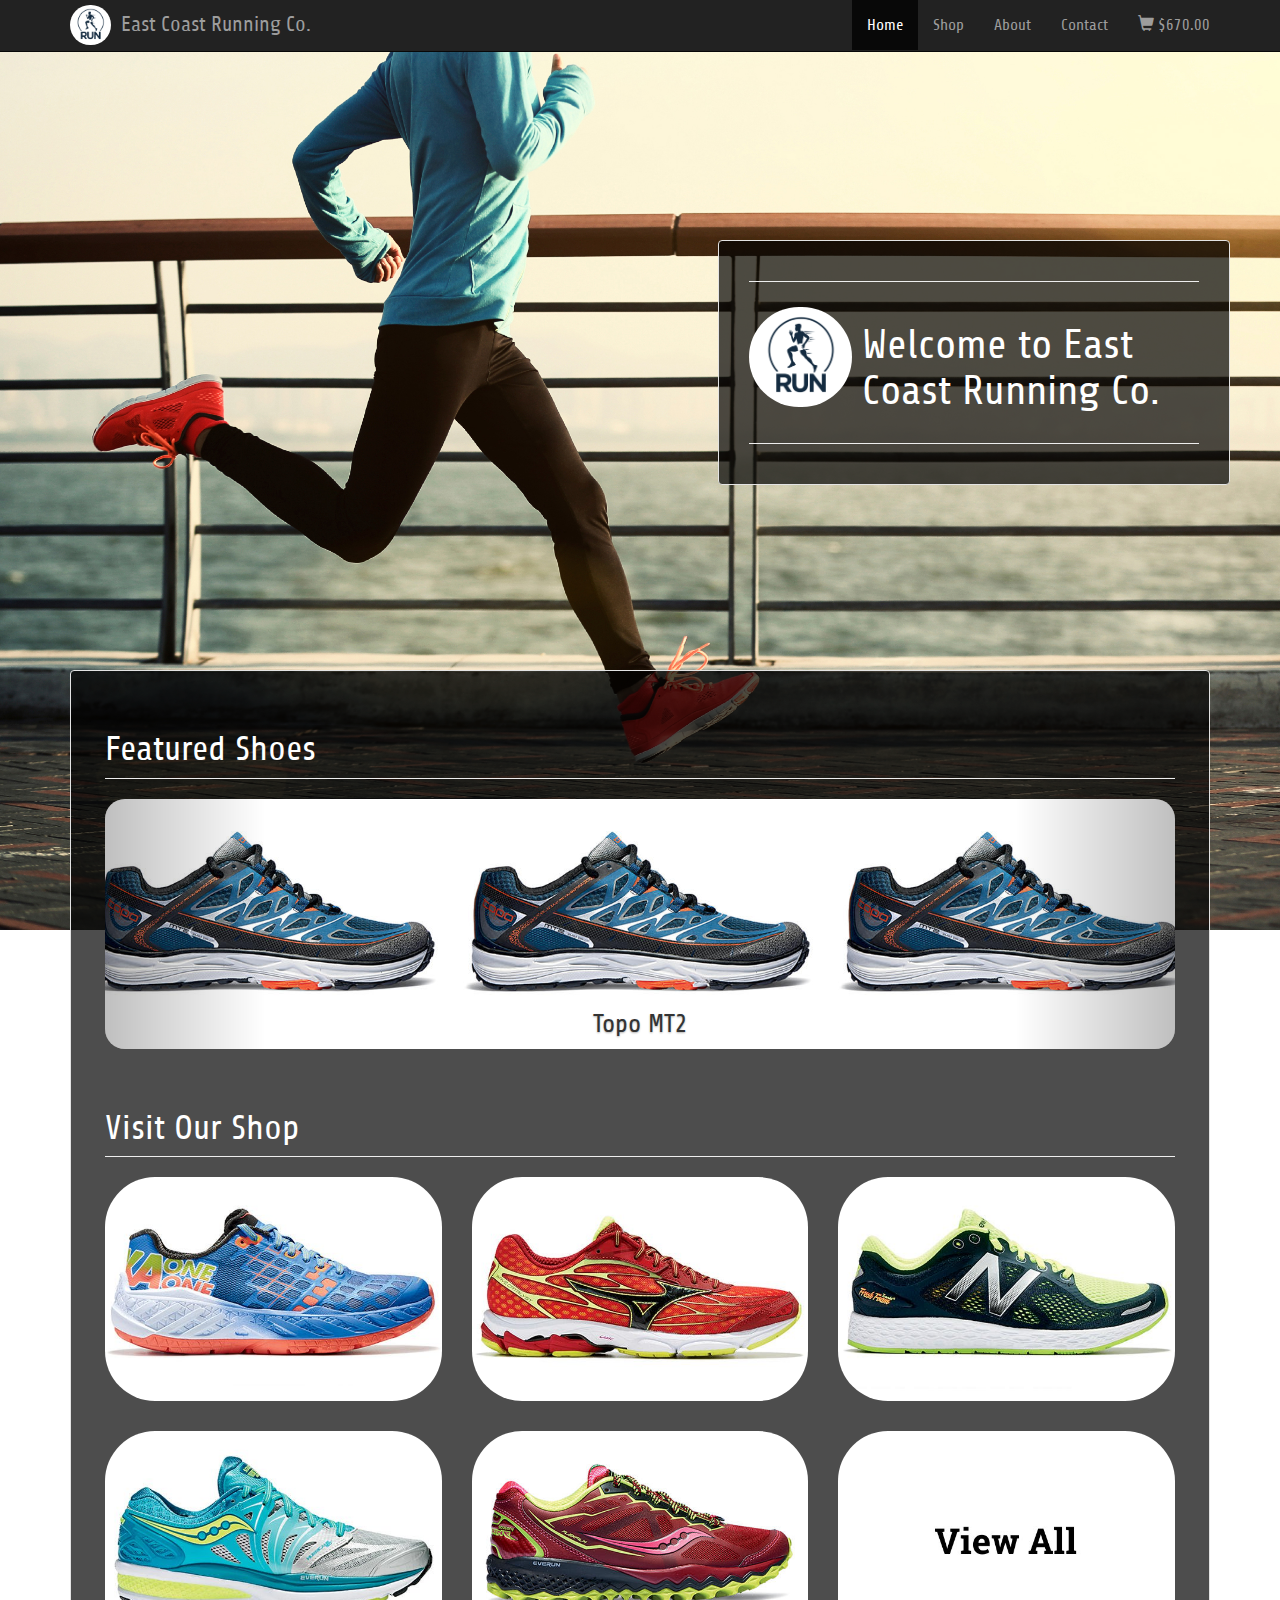
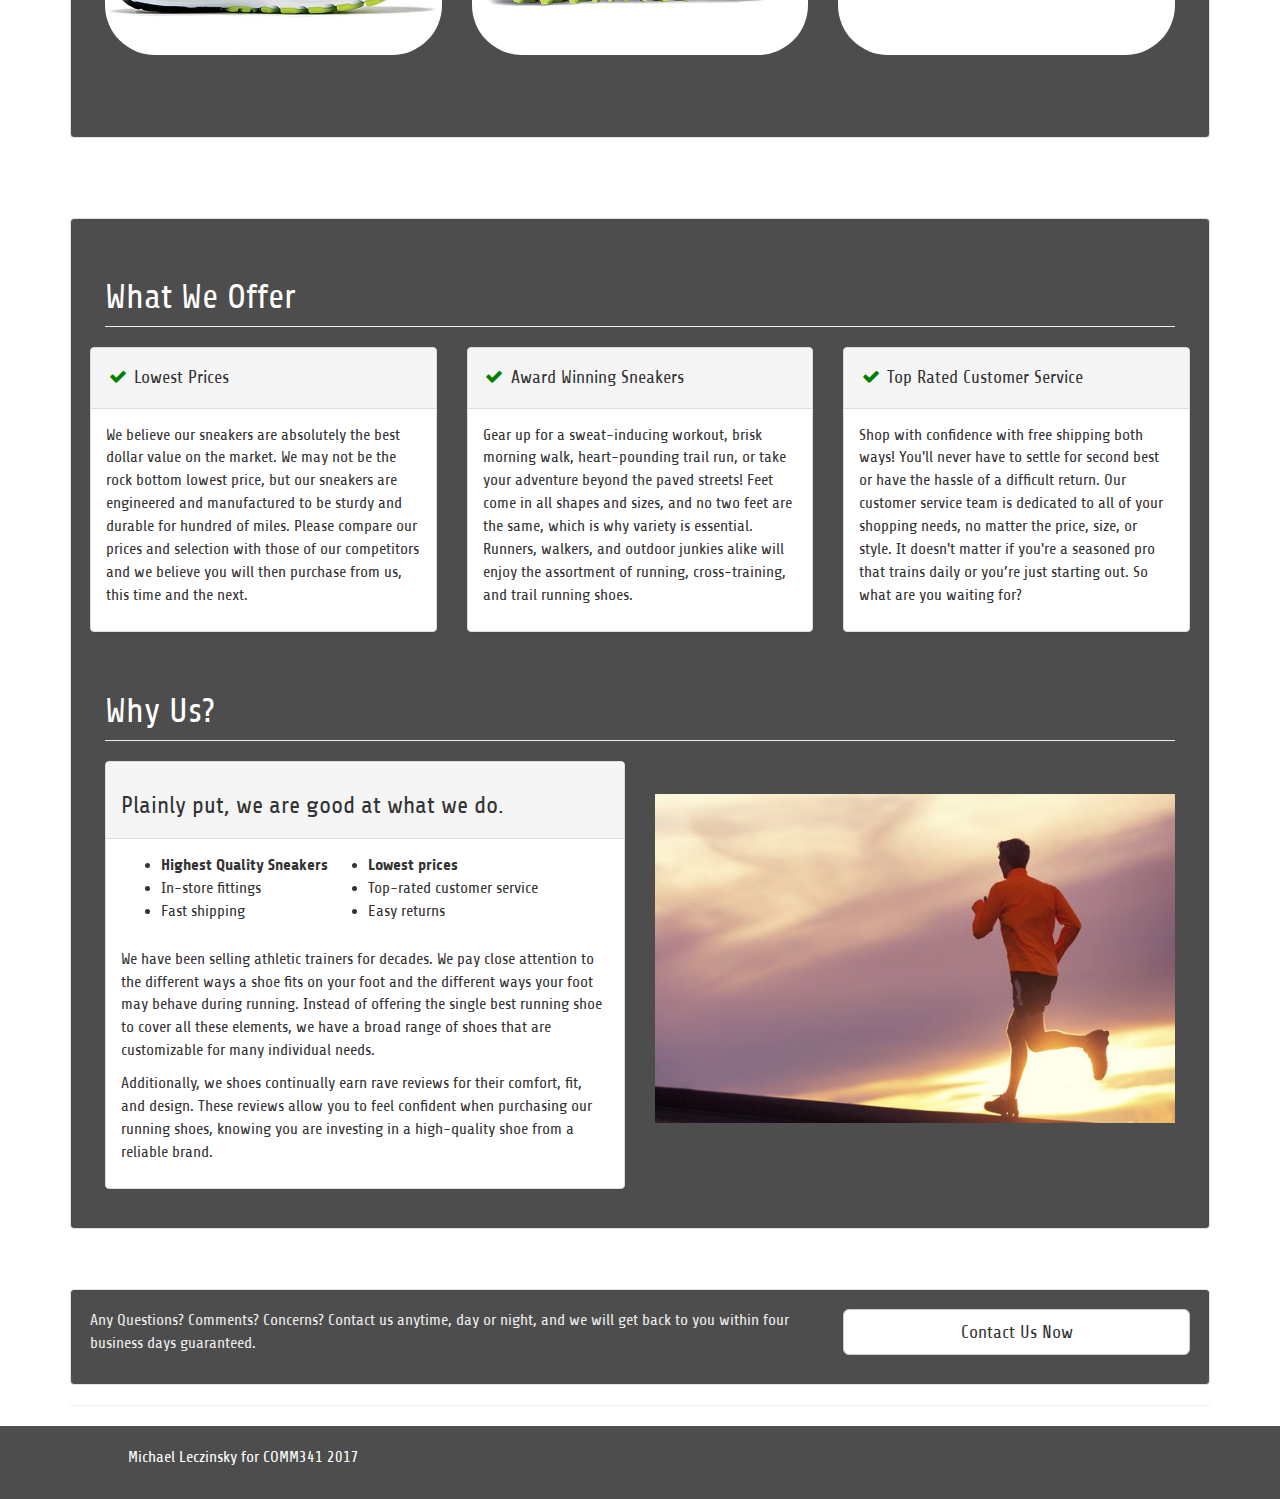
<file: Ecommerce-Leczinsky/index.html>
<!DOCTYPE html>
<html lang="en">

<head>

    <meta charset="utf-8">
    <meta http-equiv="X-UA-Compatible" content="IE=edge">
    <meta name="viewport" content="width=device-width, initial-scale=1">
    <meta name="description" content="">
    <meta name="author" content="">

    <title>Michael Leczinsky - ECRC</title>

    <!-- Bootstrap Core CSS -->
    <link href="css/bootstrap.min.css" rel="stylesheet">

    <!-- Custom CSS -->
    <link href="css/modern-business.css" rel="stylesheet">

    <!-- Custom Fonts -->
    <link href="font-awesome/css/font-awesome.min.css" rel="stylesheet" type="text/css">

    <!-- More Fonts -->
    <link href="https://fonts.googleapis.com/css?family=Share" rel="stylesheet" type="text/css">

    <!-- HTML5 Shim and Respond.js IE8 support of HTML5 elements and media queries -->
    <!-- WARNING: Respond.js doesn't work if you view the page via file:// -->
    <!--[if lt IE 9]>
        <script src="https://oss.maxcdn.com/libs/html5shiv/3.7.0/html5shiv.js"></script>
        <script src="https://oss.maxcdn.com/libs/respond.js/1.4.2/respond.min.js"></script>
    <![endif]-->

</head>

<body>

    <!-- Navigation -->
    <nav class="navbar navbar-inverse navbar-fixed-top" role="navigation">
        <div class="container">
            <!-- Brand and toggle get grouped for better mobile display -->
            <div class="navbar-header">
                <button type="button" class="navbar-toggle" data-toggle="collapse" data-target="#bs-example-navbar-collapse-1">
                    <span class="sr-only">Toggle navigation</span>
                    <span class="icon-bar"></span>
                    <span class="icon-bar"></span>
                    <span class="icon-bar"></span>
                </button>
                <div class="head">
                  <a  href="index.html"><img class="logo" src="pix/logo2.png" alt="logo"/></a>
                  <a class="navbar-brand" href="index.html">East Coast Running Co.</a>
                </div>
            </div>
            <!-- Collect the nav links, forms, and other content for toggling -->
            <div class="collapse navbar-collapse" id="bs-example-navbar-collapse-1">
                <ul class="nav navbar-nav navbar-right">
                  <li id="a" class="active">
                      <a href="index.html">Home</a>
                  </li>
                  <li>
                      <a href="shop.html">Shop</a>
                  </li>
                    <li id="b">
                        <a href="#about">About</a>
                    </li>
                    <!-- <li>
                        <a href="services.html">Services</a>
                    </li> -->
                    <li>
                        <a href="contact.html">Contact</a>
                    </li>
                    <li>
                        <a href="cart.html"><label class="glyphicon glyphicon-shopping-cart"></label>  $670.00</a>
                    </li>
                    <!-- <li class="dropdown">
                        <a href="#" class="dropdown-toggle" data-toggle="dropdown">Portfolio <b class="caret"></b></a>
                        <ul class="dropdown-menu">
                            <li>
                                <a href="portfolio-1-col.html">1 Column Portfolio</a>
                            </li>
                            <li>
                                <a href="portfolio-2-col.html">2 Column Portfolio</a>
                            </li>
                            <li>
                                <a href="portfolio-3-col.html">3 Column Portfolio</a>
                            </li>
                            <li>
                                <a href="portfolio-4-col.html">4 Column Portfolio</a>
                            </li>
                            <li>
                                <a href="portfolio-item.html">Single Portfolio Item</a>
                            </li>
                        </ul>
                    </li>
                    <li class="dropdown">
                        <a href="#" class="dropdown-toggle" data-toggle="dropdown">Blog <b class="caret"></b></a>
                        <ul class="dropdown-menu">
                            <li>
                                <a href="blog-home-1.html">Blog Home 1</a>
                            </li>
                            <li>
                                <a href="blog-home-2.html">Blog Home 2</a>
                            </li>
                            <li>
                                <a href="blog-post.html">Blog Post</a>
                            </li>
                        </ul>
                    </li> -->
                     <!-- <li class="dropdown">
                        <a href="#" class="dropdown-toggle" data-toggle="dropdown">Other Pages <b class="caret"></b></a>
                        <ul class="dropdown-menu">
                            <li>
                                <a href="full-width.html">Full Width Page</a>
                            </li>
                            <li>
                                <a href="sidebar.html">Sidebar Page</a>
                            </li>
                            <li>
                                <a href="faq.html">FAQ</a>
                            </li>
                            <li>
                                <a href="404.html">404</a>
                            </li>
                            <li>
                                <a href="pricing.html">Pricing Table</a>
                            </li>
                        </ul>
                    </li>  -->
                </ul>
            </div>
            <!-- /.navbar-collapse -->
        </div>
        <!-- /.container -->
    </nav>
<div class="back">
    <div class="add-small-margin"></div>
    <div class="row welcome">
      <div class="col-lg-12">
        <hr>
          <img vertical-align="middle" class="logo2" src="pix/logo2.png" alt="logo"/>
          <h1 class="index-header-welcome">
              Welcome to East Coast Running Co.
          </h1>
          <hr>
      </div>
    </div>



    <div class="add-margin"></div>


    <!-- Page Content -->
    <div class="container">

      <!-- Portfolio Section -->
      <div class="row transparent">
          <div class="col-lg-12">
              <h2 class="index-header">Featured Shoes</h2>
          </div>

          <div class="col-lg-12">
          <!-- Header Carousel -->
          <div id="myCarousel" class="carousel slide">
              <!-- Wrapper for slides -->
              <div class="carousel-inner">
                  <div class="item active">
                      <a href="item_topo.html"> <div class="fill" style="background-image:url('pix/topo-mt2.jpg');"></div> </a>
                      <div class="carousel-caption">
                          <h2>Topo MT2</h2>
                      </div>
                  </div>
                  <div class="item">
                      <a href="item_sauconyH.html"> <div class="fill" style="background-image:url('pix/saucony_hurricane_iso2.jpg');"></div> </a>
                      <div class="carousel-caption">
                          <h2>Saucony Hurricane Iso2</h2>
                      </div>
                  </div>
                  <div class="item">
                      <a href="item_newbal"> <div class="fill" style="background-image:url('pix/new_bal_fresh_foam_zantev2.jpg');"></div> </a>
                      <div class="carousel-caption">
                          <h2>New Balance Zante v2</h2>
                      </div>
                  </div>
              </div>
              <!-- Controls -->
              <a class="left carousel-control" href="#myCarousel" data-slide="prev">
                  <span class="icon-prev"></span>
              </a>
              <a class="right carousel-control" href="#myCarousel" data-slide="next">
                  <span class="icon-next"></span>
              </a>
          </div>
        </div>

        <div class="col-lg-12">
            <h2 class="index-header">Visit Our Shop</h2>
        </div>

          <div class="col-md-4 col-sm-6">
              <a href="item_hoka.html">
                  <img class="img-responsive img-portfolio img-hover" src="pix/hoka_1_1_clayton.jpg" alt="">
              </a>
          </div>
          <div class="col-md-4 col-sm-6">
              <a href="item_mizuno.html">
                  <img class="img-responsive img-portfolio img-hover" src="pix/mizuno_wave_catalyst.jpg" alt="">
              </a>
          </div>
          <div class="col-md-4 col-sm-6">
              <a href="item_newbal.html">
                  <img class="img-responsive img-portfolio img-hover" src="pix/new_bal_fresh_foam_zantev2.jpg" alt="">
              </a>
          </div>
          <div class="col-md-4 col-sm-6">
              <a href="item_sauconyH.html">
                  <img class="img-responsive img-portfolio img-hover" src="pix/saucony_hurricane_iso2.jpg" alt="">
              </a>
          </div>
          <div class="col-md-4 col-sm-6">
              <a href="item_sauconyP.html">
                  <img class="img-responsive img-portfolio img-hover" src="pix/saucony-perigrine.jpg" alt="">
              </a>
          </div>
          <div class="col-md-4 col-sm-6">
              <a href="shop.html">
                  <img class="img-responsive img-portfolio img-hover" src="pix/veiwall.jpg" alt="View All">
              </a>
          </div>
          <p> &nbsp; </p>
      </div>
      <!-- /.row -->


<a id="about" name="about"><div class="row key"></div> </a>
        <!-- Marketing Icons Section -->
<div class="row key transparent">
            <div class="col-lg-12">
                <h2 class="index-header">
                    What We Offer
                </h2>
            </div>
            <div class="row">
              <div class="col-md-4">
                  <div class="panel panel-default">
                      <div class="panel-heading">
                          <h4><i class="fa fa-fw fa-check"></i> Lowest Prices </h4>
                      </div>
                      <div class="panel-body">
                          <p>We believe our sneakers are absolutely the best dollar value on the market. We may not be the rock bottom lowest price, but our sneakers are engineered and manufactured to be sturdy and durable for hundred of miles. Please compare our prices and selection with those of our competitors and we believe you will then purchase from us, this time and the next.</p>
                          <!-- <a href="#" class="btn btn-default">Learn More</a> -->
                      </div>
                  </div>
              </div>
              <div class="col-md-4">
                  <div class="panel panel-default">
                      <div class="panel-heading">
                          <h4><i class="fa fa-fw fa-check"></i> Award Winning Sneakers</h4>
                      </div>
                      <div class="panel-body">
                          <p>Gear up for a sweat-inducing workout, brisk morning walk, heart-pounding trail run, or take your adventure beyond the paved streets! Feet come in all shapes and sizes, and no two feet are the same, which is why variety is essential. Runners, walkers, and outdoor junkies alike will enjoy the assortment of running, cross-training, and trail running shoes.</p>
                          <!-- <a href="#" class="btn btn-default">Learn More</a> -->
                      </div>
                  </div>
              </div>
              <div class="col-md-4">
                  <div class="panel panel-default">
                      <div class="panel-heading">
                          <h4><i class="fa fa-fw fa-check"></i> Top Rated Customer Service</h4>
                      </div>
                      <div class="panel-body">
                          <p>Shop with confidence with free shipping both ways! You'll never have to settle for second best or have the hassle of a difficult return. Our customer service team is dedicated to all of your shopping needs, no matter the price, size, or style. It doesn't matter if you're a seasoned pro that trains daily or you’re just starting out. So what are you waiting for?</p>
                          <!-- <a href="#" class="btn btn-default">Learn More</a> -->
                      </div>
                  </div>
              </div>
            </div>

        <!-- Features Section -->
            <div class="col-lg-12">
                <h2 class="index-header">Why Us?</h2>
            </div>
            <div class="col-md-6">
              <div class="panel panel-default">
                  <div class="panel-heading">
                      <h3>Plainly put, we are good at what we do.</h3>
                  </div>
                  <div class="panel-body">
                    <div class="row" style="display:inline-flex; margin:0px 0px 15px 0px;">
                      <ul>
                          <li><strong>Highest Quality Sneakers</strong>
                          </li>
                          <li>In-store fittings</li>
                          <li>Fast shipping</li>
                      </ul>
                      <ul>
                          <li><strong>Lowest prices</strong></li>
                          <li>Top-rated customer service</li>
                          <li>Easy returns</li>
                      </ul>
                    </div>
                      <p>We have been selling athletic trainers for decades.
                        We pay close attention to the different ways a shoe fits on your foot and the
                        different ways your foot may behave during running. Instead of offering the single
                        best running shoe to cover all these elements, we have a broad range of shoes that
                        are customizable for many individual needs. </p>
                      <p> Additionally, we shoes continually earn
                        rave reviews for their comfort, fit, and design. These reviews allow you to feel
                        confident when purchasing our running shoes, knowing you are investing in a high-quality
                        shoe from a reliable brand.</p>
                  </div>
              </div>
            </div>
            <div class="col-md-6" style="margin-top:3%;">
                <img class="img-responsive" src="pix/man_running.jpg" alt="">
            </div>
            <p> &nbsp; </p>
        </div>
        <!-- /.row -->

        <!-- <hr> -->

        <!-- Call to Action Section -->
        <div class="well transparent">
            <div class="row">
                <div class="col-md-8">
                    <p>Any Questions? Comments? Concerns? Contact us anytime, day or night, and we will get back to you within four business days guaranteed.</p>
                </div>
                <div class="col-md-4">
                    <a class="btn btn-lg btn-default btn-block" href="contact.html">Contact Us Now</a>
                </div>
            </div>
        </div>

        <hr>

        <!-- Footer -->
        <!-- <footer>
            <div class="row footer">
                <div class="col-lg-12">
                    <p>Michael Leczinsky for COMM341 2017</p>
                </div>
            </div>
        </footer> -->

    </div>
    <!-- /.container -->

    <footer>
        <div class="row indexfooter">
            <div class="col-lg-12">
                <p>Michael Leczinsky for COMM341 2017</p>
            </div>
        </div>
    </footer>


  </div>
  <!-- /. back -->


    <!-- jQuery -->
    <script src="js/jquery.js"></script>

    <!-- Bootstrap Core JavaScript -->
    <script src="js/bootstrap.min.js"></script>

    <!-- Custom Scripts  -->
    <script src="js/scripts.js"></script>

    <!-- Script to Activate the Carousel -->
    <script>
    $('.carousel').carousel({
        interval: 5000 //changes the speed
    })
    </script>

</body>

</html>
</file>
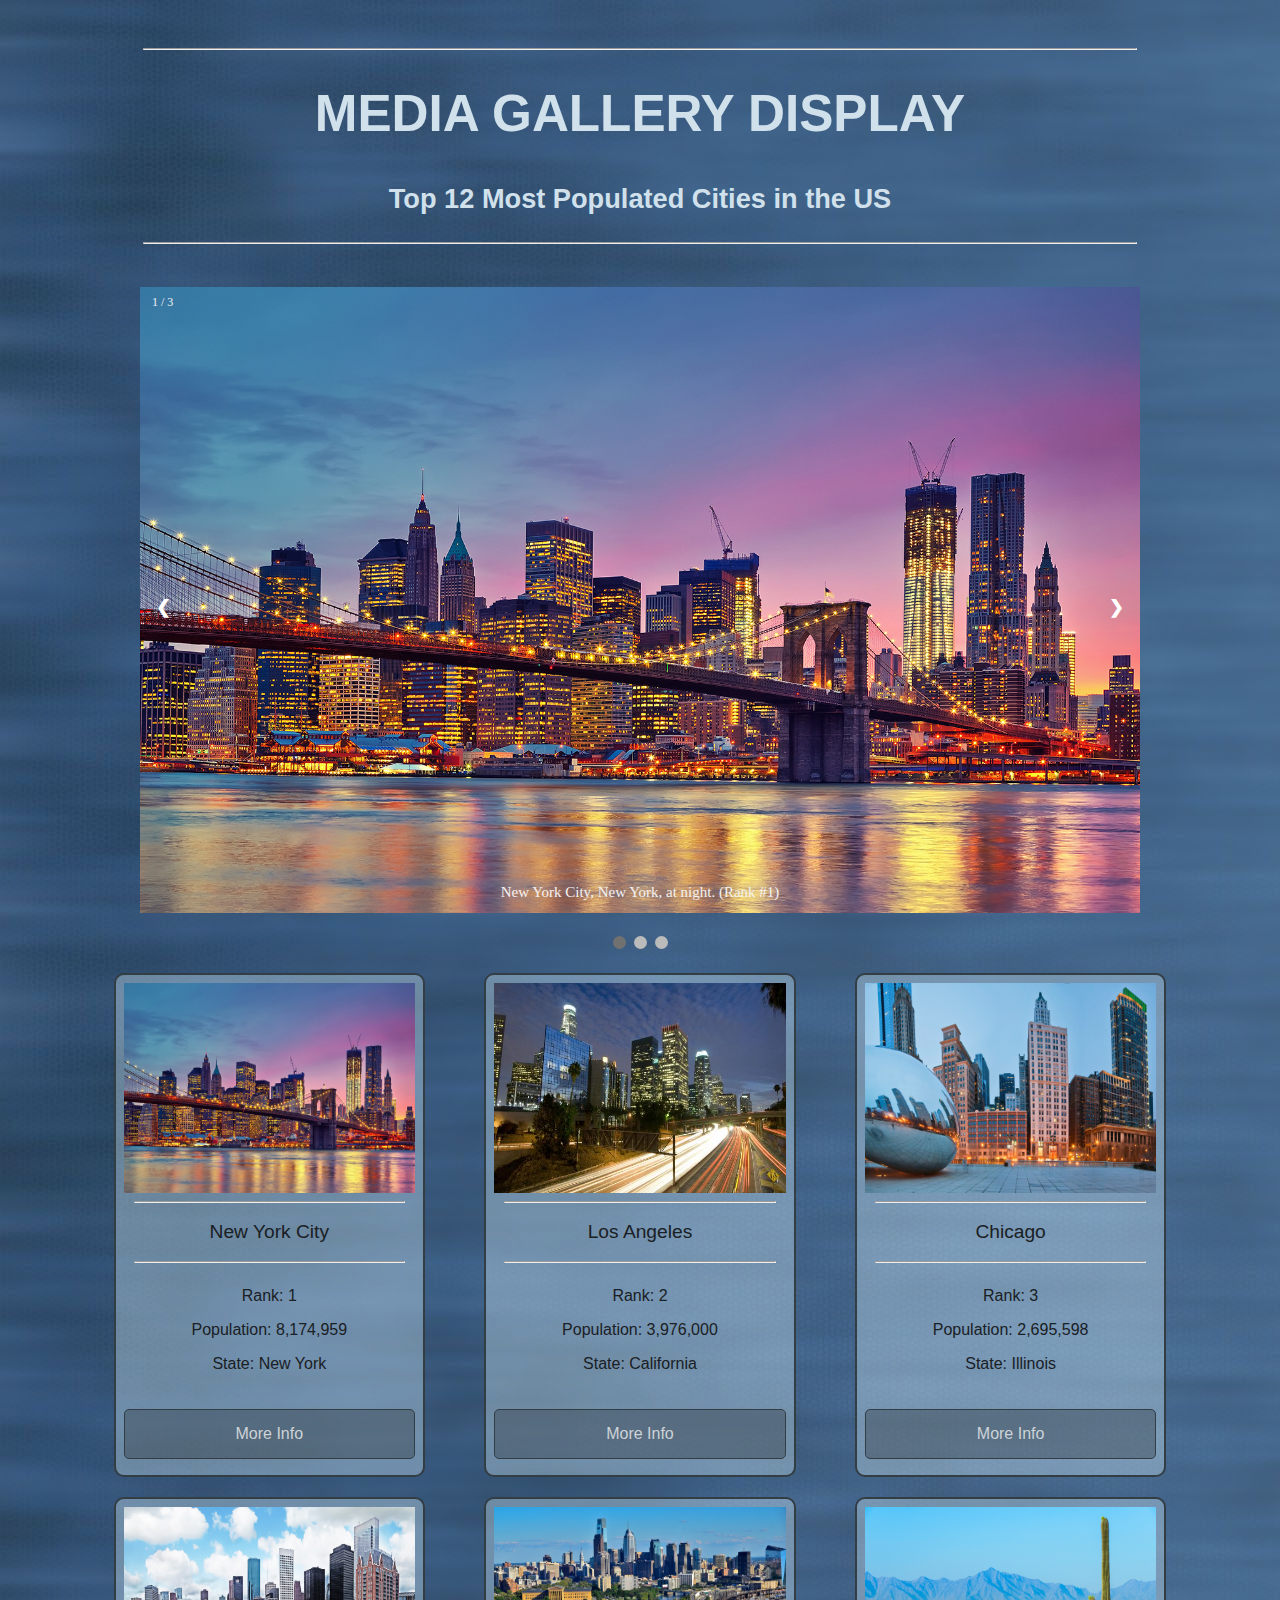
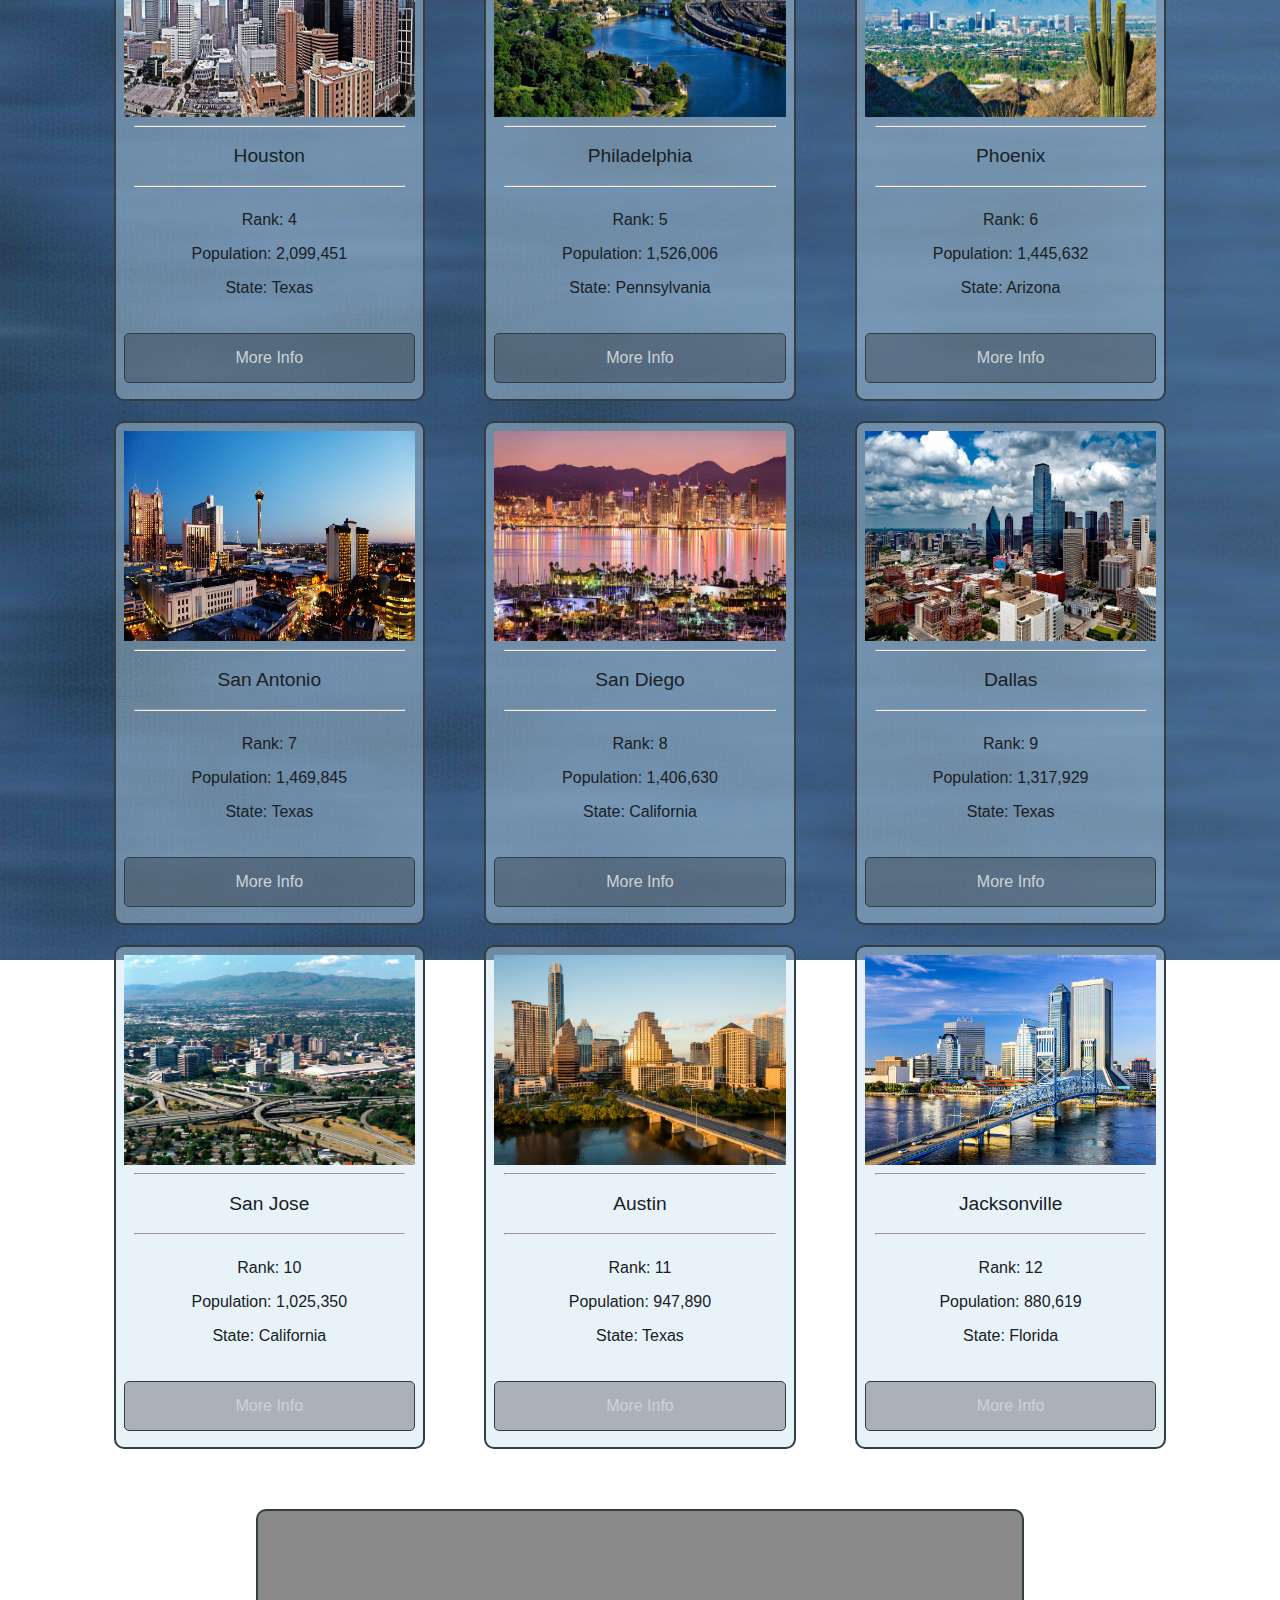
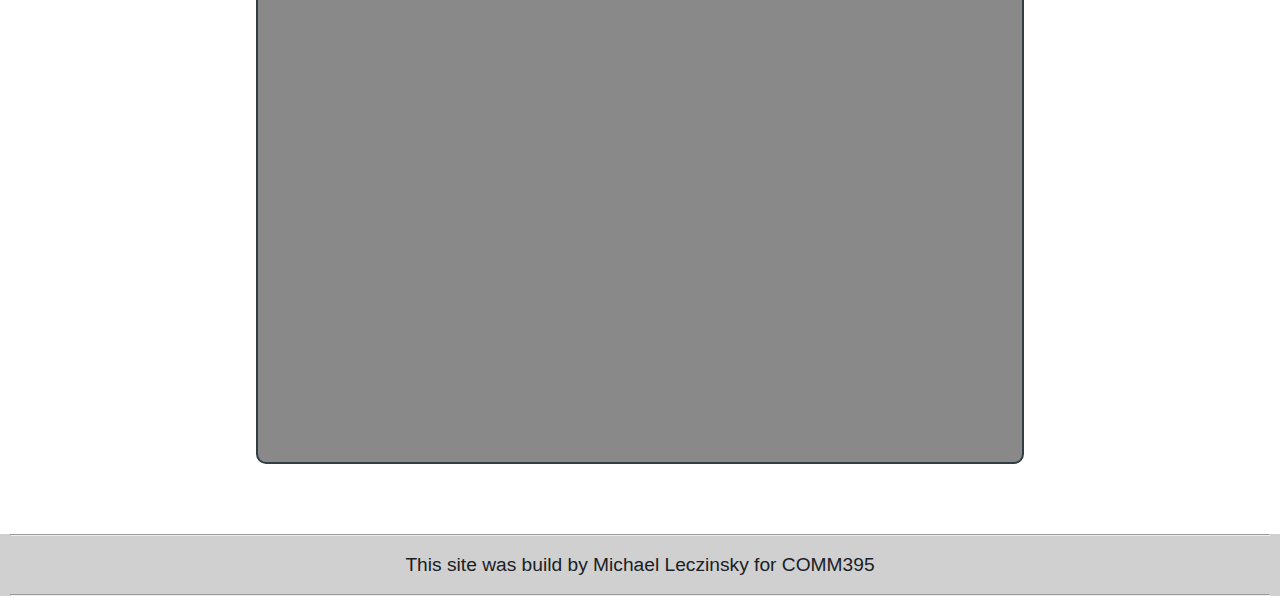
<file: MediaGallery/index.html>
<!DOCTYPE html>
<html>

<head>
    <link rel="stylesheet" href="styles.css">
    <script type="text/javascript" src="javascript.js"></script>

    <!-- <link rel="stylesheet" href="https://maxcdn.bootstrapcdn.com/bootstrap/3.3.7/css/bootstrap.min.css"> -->
</head>

<body onload="plusSlides(0)" class="back">
  <div class="text-center header">
    <hr>
    <h1>Media gallery display</h1>
    <h2>Top 12 Most Populated Cities in the US</h2>
    <hr>
  </div>


  <div class="slideshow-container">
    <div class="mySlides fade">
      <div class="numbertext">1 / 3</div>
      <img src="pix/nyc1.jpg" style="width:100%">
      <div class="text">New York City, New York, at night. (Rank #1)</div>
    </div>

    <div class="mySlides fade">
      <div class="numbertext">2 / 3</div>
      <img src="pix/chicago3.jpg" style="width:100%">
      <div class="text">Millennium Park and "Cloud Gate" in Chicago, Illinois. (Rank #3)</div>
    </div>

    <div class="mySlides fade">
      <div class="numbertext">3 / 3</div>
      <img src="pix/philadelphia5.jpg" style="width:100%">
      <div class="text">Delaware River running though Philadelphia, Pennsylvania. (Rank #5)</div>
    </div>

    <a class="prev" onclick="plusSlides(-1)">&#10094;</a>
    <a class="next" onclick="plusSlides(1)">&#10095;</a>
  </div>
  <br>

  <div style="text-align:center">
    <span class="dot" onclick="currentSlide(1)"></span>
    <span class="dot" onclick="currentSlide(2)"></span>
    <span class="dot" onclick="currentSlide(3)"></span>
  </div>



<div class="container-fluid">

    <div class="card">
      <div class="im">
        <img src="pix/nyc1.jpg">
      </div>
        <hr>
        <h5> New York City </h2>
          <hr>
          <div class="info">
            <p> Rank: 1 </p>
            <p> Population: 8,174,959 </p>
            <p> State: New York </p>
          </div>
          <button class="button"> <a href="https://en.wikipedia.org/wiki/New_York_City"> More Info</a></button>
    </div>
    <div class="card">
      <div class="im">
        <img src="pix/la2.jpg">
      </div>
        <hr>
        <h5> Los Angeles </h2>
          <hr>
          <div class="info">
            <p> Rank: 2 </p>
            <p> Population: 3,976,000 </p>
            <p> State: California </p>
          </div>
          <button class="button"> <a href="https://en.wikipedia.org/wiki/Los_Angeles"> More Info</a></button>
    </div>
    <div class="card">
      <div class="im">
        <img src="pix/chicago3.jpg">
      </div>
        <hr>
        <h5> Chicago </h2>
          <hr>
          <div class="info">
            <p> Rank: 3 </p>
            <p> Population: 2,695,598 </p>
            <p> State: Illinois </p>
          </div>
          <button class="button"> <a href="https://en.wikipedia.org/wiki/Chicago"> More Info</a></button>
    </div>
    <div class="card">
      <div class="im">
        <img src="pix/houston4.jpg">
      </div>
        <hr>
        <h5> Houston </h2>
          <hr>
          <div class="info">
            <p> Rank: 4 </p>
            <p> Population: 2,099,451 </p>
            <p> State: Texas </p>
          </div>
          <button class="button"> <a href="https://en.wikipedia.org/wiki/Houston"> More Info</a></button>
    </div>
    <div class="card">
      <div class="im">
        <img src="pix/philadelphia5.jpg">
      </div>
        <hr>
        <h5> Philadelphia </h2>
          <hr>
          <div class="info">
            <p> Rank: 5 </p>
            <p> Population: 1,526,006 </p>
            <p> State: Pennsylvania </p>
          </div>
          <button class="button"> <a href="https://en.wikipedia.org/wiki/Philadelphia"> More Info</a></button>
    </div>
    <div class="card">
      <div class="im">
        <img src="pix/phoenix6.jpg">
      </div>
        <hr>
        <h5> Phoenix </h2>
          <hr>
          <div class="info">
            <p> Rank: 6 </p>
            <p> Population: 1,445,632 </p>
            <p> State: Arizona </p>
          </div>
          <button class="button"> <a href="https://en.wikipedia.org/wiki/Phoenix,_Arizona"> More Info</a></button>
    </div>
    <div class="card">
      <div class="im">
        <img src="pix/SanAntonio7.jpg">
      </div>
        <hr>
        <h5> San Antonio </h2>
          <hr>
          <div class="info">
            <p> Rank: 7 </p>
            <p> Population: 1,469,845 </p>
            <p> State: Texas </p>
          </div>
          <button class="button"> <a href="https://en.wikipedia.org/wiki/San_Antonio"> More Info</a></button>
    </div>
    <div class="card">
      <div class="im">
        <img src="pix/sandiego8.jpg">
      </div>
        <hr>
        <h5> San Diego </h2>
          <hr>
          <div class="info">
            <p> Rank: 8 </p>
            <p> Population: 1,406,630</p>
            <p> State: California </p>
          </div>
          <button class="button"> <a href="https://en.wikipedia.org/wiki/San_Diego"> More Info</a></button>
    </div>
    <div class="card">
      <div class="im">
        <img src="pix/dallas9.jpg">
      </div>
        <hr>
        <h5> Dallas </h2>
          <hr>
          <div class="info">
            <p> Rank: 9 </p>
            <p> Population: 1,317,929 </p>
            <p> State: Texas </p>
          </div>
          <button class="button"> <a href="https://en.wikipedia.org/wiki/Dallas"> More Info</a></button>
    </div>
    <div class="card">
      <div class="im">
        <img src="pix/sanjose10.jpg">
      </div>
        <hr>
        <h5> San Jose </h2>
          <hr>
          <div class="info">
            <p> Rank: 10 </p>
            <p> Population: 1,025,350 </p>
            <p> State: California </p>
          </div>
          <button class="button"> <a href="https://en.wikipedia.org/wiki/San_Jose,_California"> More Info</a></button>
    </div>
    <div class="card">
      <div class="im">
        <img src="pix/austin11.jpg">
      </div>
        <hr>
        <h5> Austin </h2>
          <hr>
          <div class="info">
            <p> Rank: 11 </p>
            <p> Population: 947,890 </p>
            <p> State: Texas </p>
          </div>
          <button class="button"> <a href="https://en.wikipedia.org/wiki/Austin,_Texas"> More Info</a></button>
    </div>
    <div class="card">
      <div class="im">
        <img src="pix/jacksonville12.jpg">
      </div>
        <hr>
        <h5> Jacksonville </h2>
          <hr>
          <div class="info">
            <p> Rank: 12 </p>
            <p> Population: 880,619 </p>
            <p> State: Florida </p>
          </div>
          <button class="button"> <a href="https://en.wikipedia.org/wiki/Jacksonville,_Florida"> More Info</a></button>
    </div>
</div>

<div class="video">
  <iframe style="padding: 5px;" height="100%" width="100%" frameborder="0" src="https://www.youtube.com/embed/nrT5VN2NcpU"></iframe>
</div>


<div class="text-center foot">
  <hr>
  <h5> This site was build by Michael Leczinsky for COMM395 </h5>
  <hr>
</div>
</body>
</html>
</file>
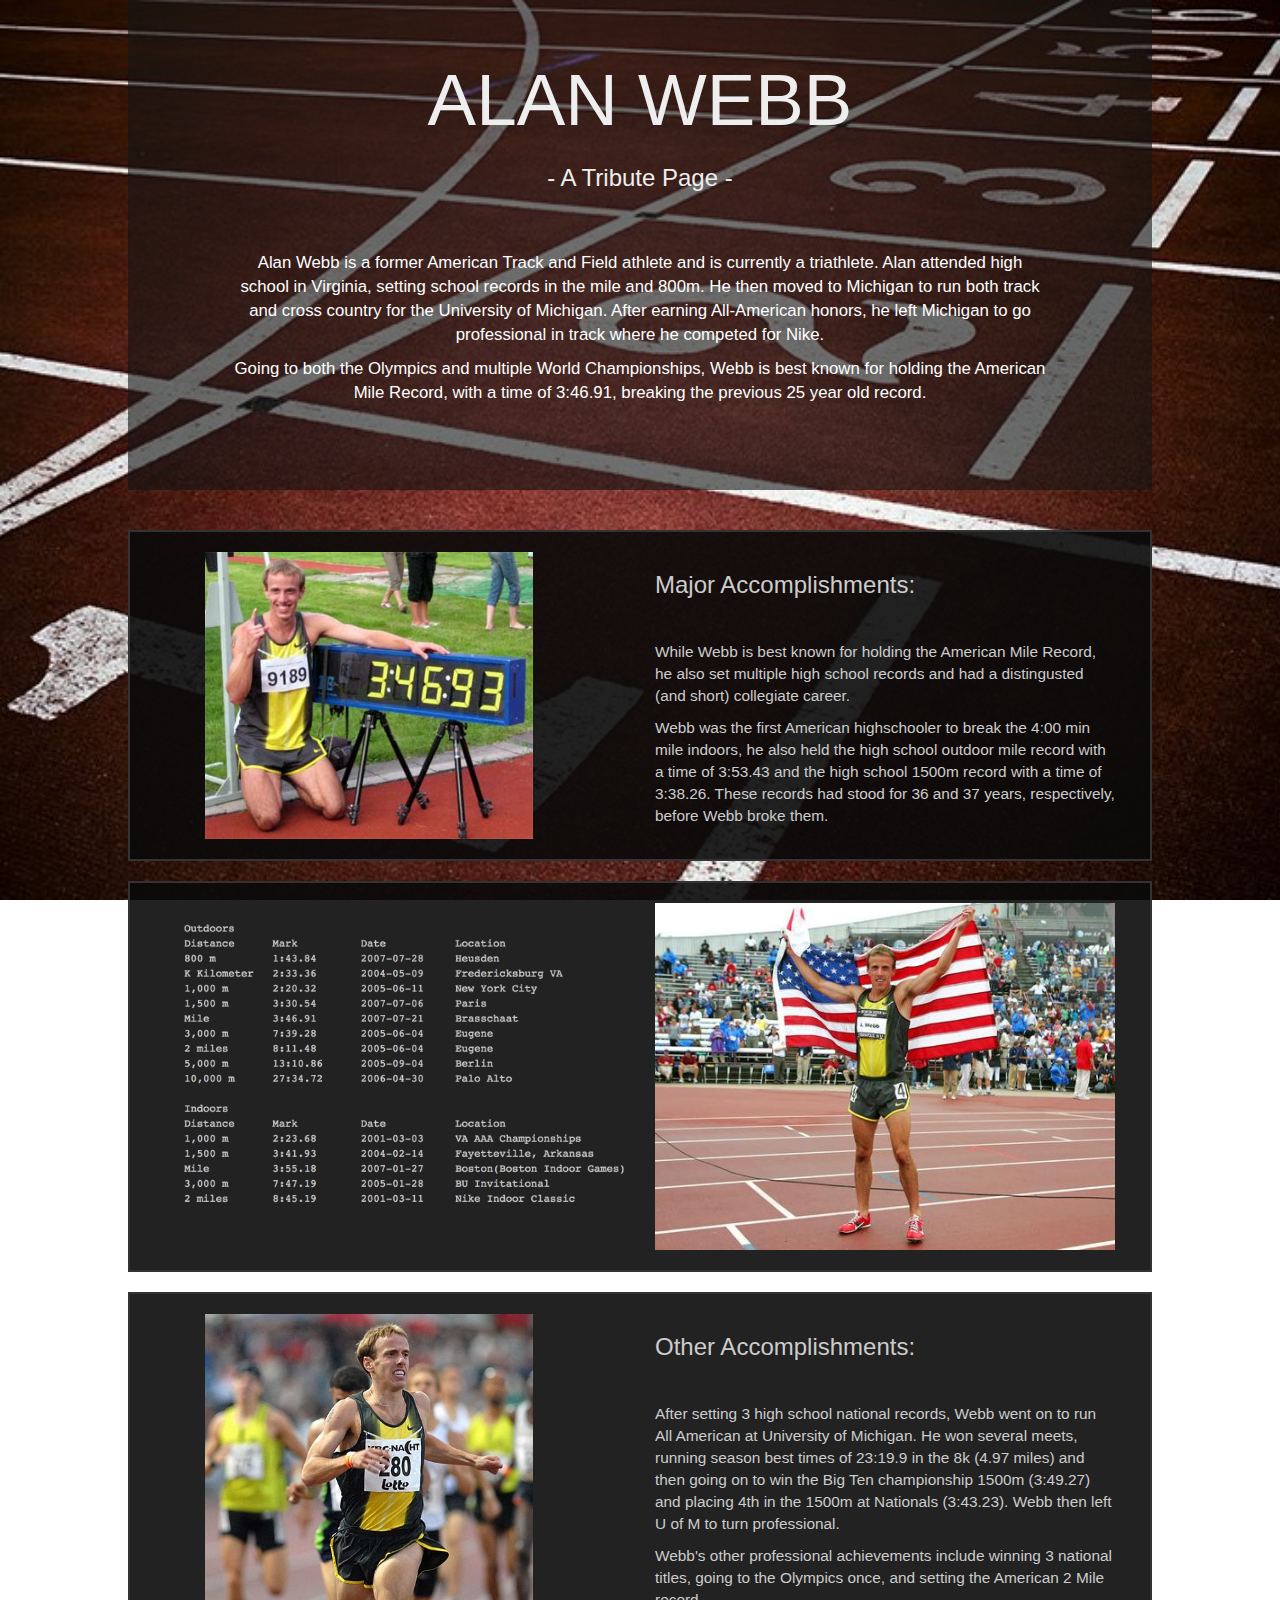
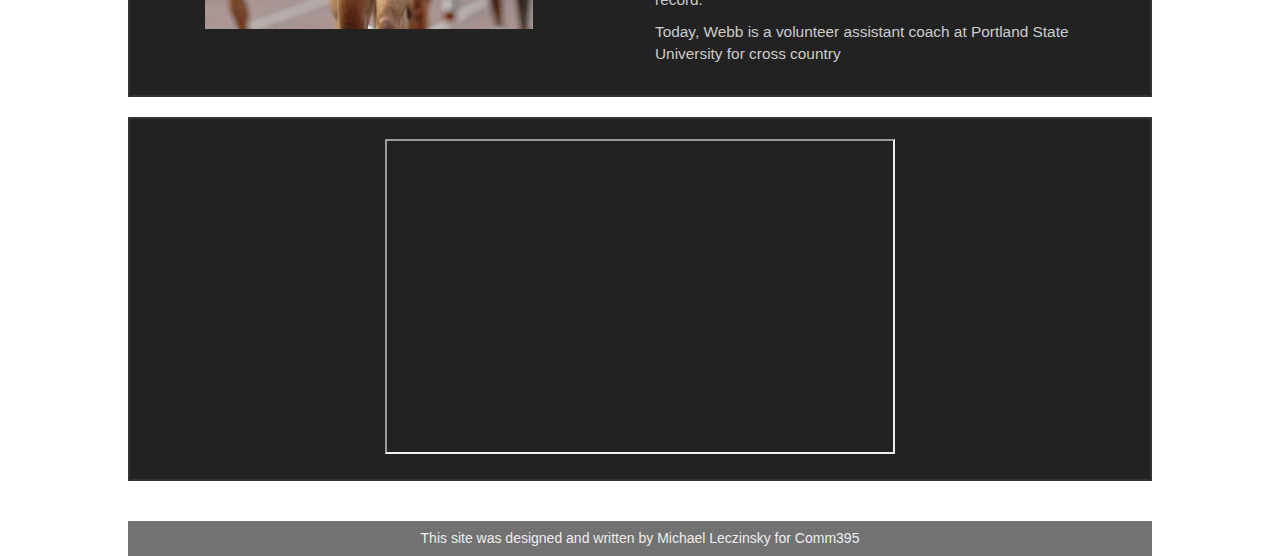
<file: TributePage/index.html>
<!DOCTYPE html>
<html>

<head>
    <link rel="stylesheet" href="styles.css">
    <link rel="stylesheet" href="https://maxcdn.bootstrapcdn.com/bootstrap/3.3.7/css/bootstrap.min.css">
</head>


<div class="back">

  <div class="text-center header">
    <h1 style="font-size: 5.2em;">Alan Webb</h1>
    <h3> - A Tribute Page - </h3>
  <!-- </div> -->
    <div class="bio">
      <p> Alan Webb is a former American Track and Field athlete and is currently a triathlete.
      Alan attended high school in Virginia, setting school records in the mile and 800m. He then
      moved to Michigan to run both track and cross country for the University of Michigan.
      After earning All-American honors, he left Michigan to go professional in track where he competed for Nike. </p>
      Going to both the Olympics and multiple World Championships, Webb is best known for holding the
      American Mile Record, with a time of 3:46.91, breaking the previous 25 year old record. </p>
    </div>
  </div>

<div class="container-fluid">
  <!-- <div class="text-center header">
    <h1 style="font-size: 5.2em;">Alan Webb</h1>
    <h3> - A Tribute Page - </h3>
  </div> -->

  <!-- <div class="row bio">
    <p> Alan Webb is a former American Track and Field athlete and is currently a triathlete.
      Alan attended high school in Virginia, setting school records in the mile and 800m. He then
      moved to Michigan to run both track and cross country for the University of Michigan.
      After earning All-American honors, he left Michigan to go professional in track where he competed for Nike. </p>
      Going to both the Olympics and multiple World Championships, Webb is best known for holding the
      American Mile Record, with a time of 3:46.91, breaking the previous 25 year old record. </p>
  </div> -->

  <div class="row accomplish spacing">

      <div class="col-sm-6">
        <img id="image3" src="pix/Alan-Webb-American-Record.jpg">
      </div>

      <div class="col-sm-6">

        <div>
          <h3>Major Accomplishments:</h3>
          <p>&nbsp</p>
        </div>

        <div>
            <p> While Webb is best known for holding the American Mile Record, he also set multiple high school
            records and had a distingusted (and short) collegiate career. </p>
            <p> Webb was the first American highschooler to break the 4:00 min mile indoors, he also held the high school
              outdoor mile record with a time of 3:53.43 and the high school 1500m record with a time of 3:38.26. These
              records had stood for 36 and 37 years, respectively, before Webb broke them.</p>
        </div>
      </div>
  </div>

  <div class="row best spacing">
    <!-- <div class=" col-sm-6 image2">
      <div class="row">
        <img src="pix/alanwebbtrack.png">
      </div>
      <div class="row">
        <img src="pix/alanwebbxc.png">
      </div>
    </div> -->
    <div class=" col-sm-6 image1">
        <img src="pix/alanwebbtimes.png">
      </div>
    <!-- <div class="col-sm-6">
      <p>
Outdoors
Distance      Mark          Date           Location
800 m         1:43.84	    2007-07-28	   Heusden
K Kilometer   2:33.36	    2004-05-09	   Fredericksburg VA
1,000 m	      2:20.32	    2005-06-11	   New York City
1,500 m	      3:30.54	    2007-07-06	   Paris
Mile          3:46.91	    2007-07-21	   Brasschaat
3,000 m	      7:39.28	    2005-06-04	   Eugene
2 miles	      8:11.48	    2005-06-04	   Eugene
5,000 m	      13:10.86      2005-09-04	   Berlin
10,000 m      27:34.72	    2006-04-30	   Palo Alto

Indoors
Distance      Mark          Date           Location
1,000 m	      2:23.68	    2001-03-03	   VA AAA Championships
1,500 m	      3:41.93	    2004-02-14	   Fayetteville, Arkansas
Mile          3:55.18	    2007-01-27	   Boston(Boston Indoor Games)
3,000 m	      7:47.19	    2005-01-28	   BU Invitational
2 miles	      8:45.19	    2001-03-11	   Nike Indoor Classic
      </p>
    </div> -->



    <div class="col-sm-6">
      <img id="image" src="pix/alanwebbflag.jpg">
    </div>
  </div>

  <div class="row other spacing">
      <div class="col-sm-6">
          <img id="image3" src="pix/alanwebbnorm.jpg">
      </div>
      <div class="col-sm-6">

        <div>
          <h3>Other Accomplishments:</h3>
          <p>&nbsp</p>
        </div>

        <div>
          <p> After setting 3 high school national records, Webb went on to run All American at University of Michigan.
            He won several meets, running season best times of 23:19.9 in the 8k (4.97 miles) and then going on to win the
            Big Ten championship 1500m (3:49.27) and placing 4th in the 1500m at Nationals (3:43.23). Webb then left U of M
            to turn professional.</p>
          <p> Webb's other professional achievements include winning 3 national titles, going to the Olympics once, and setting
          the American 2 Mile record. </p>
          <p> Today, Webb is a volunteer assistant coach at Portland State University for cross country</p>
        </div>
      </div>
  </div>

  <div class="row text-center video spacing">
    <iframe width="50%" height="315px" src="https://www.youtube.com/embed/7aTRTvo2ouo"></iframe>
  </div>

</div>
<!-- </div> -->

<footer class="foot">
  <h5 style="margin-top: 0px; margin-bottom: 0px;">
    This site was designed and written by Michael Leczinsky for Comm395</h5>
</footer>
</div>

</html>
</file>
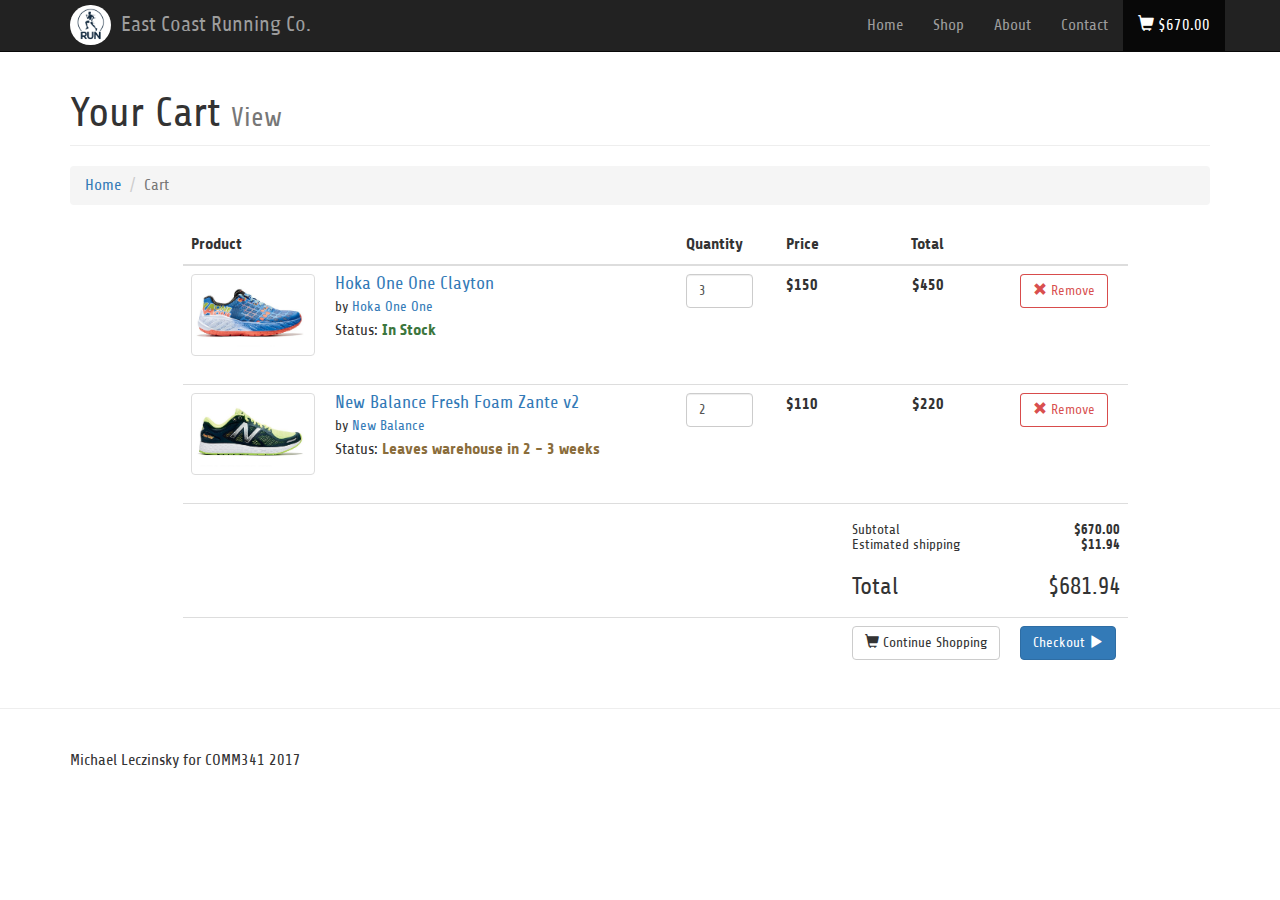
<file: Ecommerce-Leczinsky/cart.html>
<!DOCTYPE html>
<html lang="en">

<head>

    <meta charset="utf-8">
    <meta http-equiv="X-UA-Compatible" content="IE=edge">
    <meta name="viewport" content="width=device-width, initial-scale=1">
    <meta name="description" content="">
    <meta name="author" content="">

    <title>Michael Leczinsky - ECRC</title>

    <!-- Bootstrap Core CSS -->
    <link href="css/bootstrap.min.css" rel="stylesheet">

    <!-- Custom CSS -->
    <link href="css/modern-business.css" rel="stylesheet">

    <!-- Custom Fonts -->
    <link href="font-awesome/css/font-awesome.min.css" rel="stylesheet" type="text/css">

    <!-- More Fonts -->
    <link href="https://fonts.googleapis.com/css?family=Concert+One|Share" rel="stylesheet">

    <!-- HTML5 Shim and Respond.js IE8 support of HTML5 elements and media queries -->
    <!-- WARNING: Respond.js doesn't work if you view the page via file:// -->
    <!--[if lt IE 9]>
        <script src="https://oss.maxcdn.com/libs/html5shiv/3.7.0/html5shiv.js"></script>
        <script src="https://oss.maxcdn.com/libs/respond.js/1.4.2/respond.min.js"></script>
    <![endif]-->

</head>

<body>

    <!-- Navigation -->
    <nav class="navbar navbar-inverse navbar-fixed-top" role="navigation">
        <div class="container">
            <!-- Brand and toggle get grouped for better mobile display -->
            <div class="navbar-header">
                <button type="button" class="navbar-toggle" data-toggle="collapse" data-target="#bs-example-navbar-collapse-1">
                    <span class="sr-only">Toggle navigation</span>
                    <span class="icon-bar"></span>
                    <span class="icon-bar"></span>
                    <span class="icon-bar"></span>
                </button>
                <div class="head">
                  <a  href="index.html"><img class="logo" src="pix/logo2.png" alt="logo"/></a>
                  <a class="navbar-brand" href="index.html">East Coast Running Co.</a>
                </div>
            </div>
            <!-- Collect the nav links, forms, and other content for toggling -->
            <div class="collapse navbar-collapse" id="bs-example-navbar-collapse-1">
                <ul class="nav navbar-nav navbar-right">
                  <li>
                      <a href="index.html">Home</a>
                  </li>
                  <li>
                      <a href="shop.html">Shop</a>
                  </li>
                  <li>
                      <a href="index.html#about">About</a>
                  </li>
                  <li>
                      <a href="contact.html">Contact</a>
                  </li>
                  <li class="active">
                      <a href="cart.html"><label class="glyphicon glyphicon-shopping-cart"></label>  $670.00</a>
                  </li>
                </ul>
            </div>
            <!-- /.navbar-collapse -->
        </div>
        <!-- /.container -->
    </nav>

    <!-- Page Content -->
    <div class="container">

        <!-- Page Heading/Breadcrumbs -->
        <div class="row">
            <div class="col-lg-12">
                <h1 class="page-header">Your Cart
                    <small>View</small>
                </h1>
                <ol class="breadcrumb">
                    <li><a href="index.html">Home</a>
                    </li>
                    <li class="active">Cart</li>
                </ol>
            </div>
        </div>


        <div class="container">
            <div class="row">
                <div class="col-sm-12 col-md-10 col-md-offset-1">
                    <table class="table table-hover">
                        <thead>
                            <tr>
                                <th>Product</th>
                                <th>Quantity</th>
                                <th class="text-center">Price</th>
                                <th class="text-center">Total</th>
                                <th> </th>
                            </tr>
                        </thead>
                        <tbody>
                            <tr>
                                <td class="col-sm-8 col-md-6">
                                <div class="media">
                                    <a class="thumbnail pull-left" href="item_hoka.html"> <img class="media-object" src="pix/hoka_1_1_clayton.jpg" style="width: 108px; height: 72px;"> </a>
                                    <div class="media-body">
                                        <h4 class="media-heading"><a href="item_hoka.html">Hoka One One Clayton</a></h4>
                                        <h5 class="media-heading"> by <a href="https://www.hokaoneone.com/">Hoka One One</a></h5>
                                        <span>Status: </span><span class="text-success"><strong>In Stock</strong></span>
                                    </div>
                                </div></td>
                                <td class="col-sm-1 col-md-1" style="text-align: center">
                                <input type="email" class="form-control" id="exampleInputEmail1" value="3">
                                </td>
                                <td class="col-sm-1 col-md-1 text-center"><strong>$150</strong></td>
                                <td class="col-sm-1 col-md-1 text-center"><strong>$450</strong></td>
                                <td class="col-sm-1 col-md-1">
                                <button type="button" class="btn btn-default btn-remove">
                                    <span class="glyphicon glyphicon-remove"></span> Remove
                                </button></td>
                            </tr>
                            <tr>
                                <td class="col-md-6">
                                <div class="media">
                                    <a class="thumbnail pull-left" href="item_newbal.html"> <img class="media-object" src="pix/new_bal_fresh_foam_zantev2.jpg" style="width: 108px; height: 72px;"> </a>
                                    <div class="media-body">
                                        <h4 class="media-heading"><a href="item_newbal.html">New Balance Fresh Foam Zante v2</a></h4>
                                        <h5 class="media-heading"> by <a href="https://www.newbalance.com/">New Balance</a></h5>
                                        <span>Status: </span><span class="text-warning"><strong>Leaves warehouse in 2 - 3 weeks</strong></span>
                                    </div>
                                </div></td>
                                <td class="col-md-1" style="text-align: center">
                                <input type="email" class="form-control" id="exampleInputEmail1" value="2">
                                </td>
                                <td class="col-md-1 text-center"><strong>$110</strong></td>
                                <td class="col-md-1 text-center"><strong>$220</strong></td>
                                <td class="col-md-1">
                                <button type="button" class="btn btn-default btn-remove">
                                    <span class="glyphicon glyphicon-remove"></span> Remove
                                </button></td>
                            </tr>
                        </tbody>
                        <tfoot>
                            <tr>
                                <td>   </td>
                                <td>   </td>
                                <td>   </td>
                                <td><h5>Subtotal<br>Estimated shipping</h5><h3>Total</h3></td>
                                <td class="text-right"><h5><strong>$670.00<br>$11.94</strong></h5><h3>$681.94</h3></td>
                            </tr>
                            <tr>
                                <td>   </td>
                                <td>   </td>
                                <td>   </td>
                                <td>
                                <button onclick="window.location.href='shop.html'" type="button" class="btn btn-default">
                                    <span class="glyphicon glyphicon-shopping-cart"></span> Continue Shopping
                                </button></td>
                                <td>
                                <button onclick="window.location.href='checkout.html'" type="button" class="btn btn-primary">
                                    Checkout <span class="glyphicon glyphicon-play"></span>
                                </button></td>
                            </tr>
                        </tfoot>
                    </table>
                </div>
            </div>
        </div>

</div>

</div>
<!-- /.row -->

<hr>

<!-- Footer -->
<footer>
<div class="row footer">
    <div class="col-lg-12">
        <p style="margin: 0px 50px;">Michael Leczinsky for COMM341 2017</p>
    </div>
</div>
</footer>

</div>
<!-- /.container -->

<!-- jQuery -->
<script src="js/jquery.js"></script>

<!-- Bootstrap Core JavaScript -->
<script src="js/bootstrap.min.js"></script>

<!-- Contact Form JavaScript -->
<!-- Do not edit these files! In order to set the email address and subject line for the contact form go to the bin/contact_me.php file. -->
<script src="js/jqBootstrapValidation.js"></script>
<script src="js/contact_me.js"></script>

</body>

</html>
</file>
<file: MediaGallery/styles.css>
.container-fluid {
  padding-left: 20px;
  padding-right: 20px;
  /*padding-top: 20px;*/
  padding-bottom: 20px;
  /*color: #CCCCCC;*/
  width: 90%;
  margin: auto;
  margin-top: 20px;
  margin-bottom: 20px;
  display:flex;
  flex-wrap: wrap;
  flex-direction: row;
}

h1 {
  padding-top: 0;
  padding-bottom: 5px;
  border-bottom: none;
  font-family: 'Julius Sans One', sans-serif;
  font-size: 3.2em;
  text-transform: uppercase;
}
h2 {
  padding-top: 0;
  padding-bottom: 5px;
  border-bottom: none;
  font-family: 'Julius Sans One', sans-serif;
  font-size: 1.7em;
}
h5 {
  margin-top: 0px;
  margin-bottom: 0px;
  padding: 10px 10px 10px 10px;
  font-size: 1.2em;
  font-weight: 400;
  font-family: 'Julius Sans One', sans-serif;
  color: #1A2024;
}
p {
  font-family: 'Julius Sans One', sans-serif;
}
img {
  display: inline-block;
  width: 100%;
  height: 100%;
}
hr {
  display: block;
  margin-top: 0.5em;
  margin-bottom: 0.5em;
  margin-left: 10px;
  margin-right: 10px;
  border-style: inset;
  border-width: 1px;
}


@media screen and (min-width: 550px) {  /*-- for screens above 550px  --*/
  .card {width: 50%;} /*-- sets card width to half of the page --*/
}
@media screen and (min-width: 1024px) { /*-- for screens above 1024px  --*/
  .card {width: 33.33333%;} /*-- sets card width to one-third of the page --*/
}
@media screen and (min-width: 1280px) { /*-- for screens above 1280px  --*/
  .card {width: 25%;} /*-- sets card width to one-quarter of the page --*/
}

.back {
  background-image: url('pix/wallpaper.jpg');
  background-repeat: no-repeat;
  background-attachment: fixed;
  width: 100%;
  margin: auto;
}

.header {
  text-align: center;
  color: #D1E1EC;
  /*background-color: rgba(20, 20, 20, 0.6);*/
  background-size: cover;
  width: 80%;
  margin: auto;
  padding: 5px 5px 5px 5px;
  padding-top: 40px;
  margin-bottom: 30px;
}

.card {
  color: #1A2024;
  background-color: rgba(197, 225, 240, .4);
  text-align: center;
  width: 28%;
  min-width: 300px;
  margin: auto;
  border: 2px solid #333D44;
  border-radius: 10px;
  margin-bottom: 20px;
  display: flex;
  flex-direction: column;
  padding: .5rem .5rem 1rem .5rem;
  font-family: 'Merriweather Sans',sans-serif;
}

.im {
  height: 210px;
  width: 310px;
  /*height: 100%;*/
  width: 100%;
  overflow: hidden;
  margin: auto;
}

.info {
  margin-bottom: 20px;
  /*font-family: "Lucida Sans Unicode", "Lucida Grande", sans-serif;*/
  font-weight: 200;
}

.video {
  margin: auto;
  text-align: center;
  margin-bottom: 70px;
  border: 2px solid #333D44;
  border-radius: 10px;
  width: 60%;
  height: 555px;
  background-color: rgba(20, 20, 20, 0.5);
  /*margin: auto;*/
}

.button {
  background-color: #4A5D68;
  background-color: rgba(26, 30, 32, .3);
  border: 1px solid #333D44;
  /*border: none;*/
  border-radius: 5px;
  color: #CDD3D7;
  padding: 15px 32px;
  text-align: center;
  text-decoration: none;
  display: inline-block;
  font-size: 16px;

}

a {
  color: #CDD3D7;
  text-decoration: none;
}
.button:hover {
  box-shadow: 0 5px 16px 0 rgba(0,0,0,0.24), 0 17px 50px 0 rgba(0,0,0,0.19);
}

.button:focus {
  outline: none;
}

.foot {
  text-align: center;
  /*color: #eeeeee;*/
  /*background-color: rgba(20, 20, 20, 0.6);*/
  width: 100%;
  margin: auto;
  background-color: rgba(20, 20, 20, 0.2);
}



.card1{
  transform-style: preserve-3d;
  transition: all 0.0s linear;
}

.card1:hover .front{
  transform: rotateY(-180deg);
}
/*.card1 .button:focus .front {
 transform: rotateY(-180deg);
}*/
.card1:hover .backC {
 transform: rotateY(0deg);
}
/*.card1 .button:focus .backC {
 transform: rotateY(0deg);
}*/

.face {
  backface-visibility: hidden;
  transform-style: preserve-3d;
  transition: 0.9s;
}
.face.front {
  transform: rotateY(0deg);
}

.face.backC {
  transform: rotateY(180deg);
}


/*For the slideshow */

* {box-sizing:border-box}

/* Slideshow container */
.slideshow-container {
  max-width: 1000px;
  position: relative;
  margin: auto;
}

.mySlides {
    display: none;
}

/* Next & previous buttons */
.prev, .next {
  cursor: pointer;
  position: absolute;
  top: 50%;
  width: auto;
  margin-top: -22px;
  padding: 16px;
  color: white;
  font-weight: bold;
  font-size: 18px;
  transition: 0.6s ease;
  border-radius: 0 3px 3px 0;
}

/* Position the "next button" to the right */
.next {
  right: 0;
  border-radius: 3px 0 0 3px;
}

/* On hover, add a black background color with a little bit see-through */
.prev:hover, .next:hover {
  background-color: rgba(0,0,0,0.8);
}

/* Caption text */
.text {
  color: #f2f2f2;
  font-size: 15px;
  padding: 8px 12px;
  position: absolute;
  bottom: 8px;
  width: 100%;
  text-align: center;
}

/* Number text (1/3 etc) */
.numbertext {
  color: #f2f2f2;
  font-size: 12px;
  padding: 8px 12px;
  position: absolute;
  top: 0;
}

/* The dots/bullets/indicators */
.dot {
  cursor:pointer;
  height: 13px;
  width: 13px;
  margin: 0 2px;
  background-color: #bbb;
  border-radius: 50%;
  display: inline-block;
  transition: background-color 0.6s ease;
}

.active, .dot:hover {
  background-color: #717171;
}

/* Fading animation */
.fade {
  -webkit-animation-name: fade;
  -webkit-animation-duration: 1.5s;
  animation-name: fade;
  animation-duration: 1.5s;
}

@-webkit-keyframes fade {
  from {opacity: .4}
  to {opacity: 1}
}

@keyframes fade {
  from {opacity: .4}
  to {opacity: 1}
}
/*End of slideshow css*/
</file>
<file: TributePage/styles.css>
.container-fluid {
  padding-left: 20px;
  padding-right: 20px;
  /*padding-top: 20px;*/
  padding-bottom: 20px;
  color: #CCCCCC;
  width: 80%;
  /*margin: auto;*/
  margin-top: 20px;
  margin-bottom: 20px;
}
.row {
  background-color: rgba(10, 10, 10, 0.9);
}
.back {
  background: url(pix/track2.jpg);
  background-repeat: no-repeat;
  background-size: cover;
  background-attachment: fixed;
}
h1 {
  padding-top: 0;
  padding-bottom: 5px;
  border-bottom: none;
  font-family: 'Julius Sans One', sans-serif;
  font-size: 5.2em;
  text-transform: uppercase;
}
h2 {
  padding-top: 0;
  padding-bottom: 5px;
  border-bottom: none;
  font-family: 'Julius Sans One', sans-serif;
  font-size: 1.2em;
}
h5 {
  margin-top: 0px;
  margin-bottom: 0px;
  padding: 10px 10px 10px 10px;
}

.spacing {
  margin-top: 20px;
}

.header {
  text-align: center;
  color: #eeeeee;
  background-color: rgba(20, 20, 20, 0.6);
  background-size: cover;
  width: 80%;
  /*height: 100%;*/
  margin: auto;
  padding: 5px 5px 5px 5px;
  padding-top: 40px;
}

.bio {
  text-align: center;
  width: 80%;
  margin: auto;
  color: #ffffff;
  margin-top: 60px;
  margin-bottom: 80px;
  font-family: 'Julius Sans One', sans-serif;
  font-size: 1.2em;

}

.accomplish {
  padding: 20px 20px 20px 20px;
  border: 2px solid #333333;
  font-family: 'Julius Sans One', sans-serif;
  font-size: 1.1em;
}

.best {
  padding: 20px 20px 20px 20px;
  border: 2px solid #333333;
  /*font-family: monospace;*/
  /*white-space: pre;*/

}

.other {
  padding: 20px 20px 20px 20px;
  border: 2px solid #333333;
  font-family: 'Julius Sans One', sans-serif;
  font-size: 1.1em;
}

.video {
  padding-top: 20px;
  padding-bottom: 20px;
  border: 2px solid #333333;

}

.image1 img {
  width: 100%;
  height: 100%;
  float: left;
  margin: 3px;
  padding: 3px;

}
.image2 img {
  width: 320px;
  height: 200px;
  float: left;
  margin: 3px;
  padding: 3px;

}
img#image {
  width: 100%;
  height: 100%;
}
img#image3 {
  width: 80%;
  height: 70%;
  padding-left: 40px;
}
.foot {
  text-align: center;
  color: #eeeeee;
  background-color: rgba(20, 20, 20, 0.6);
  width: 80%;
  margin: auto;


}
</file>
<file: Ecommerce-Leczinsky/css/modern-business.css>
/*!
 * Start Bootstrap - Modern Business (http://startbootstrap.com/)
 * Copyright 2013-2016 Start Bootstrap
 * Licensed under MIT (https://github.com/BlackrockDigital/startbootstrap/blob/gh-pages/LICENSE)
 */

/* Global Styles */

html,
body {
    height: 100%;
    font-family: 'Share', regular;
    font-size: 16px;
}

body {
    padding-top: 50px; /* Required padding for .navbar-fixed-top. Remove if using .navbar-static-top. Change if height of navigation changes. */
}
.h1, h1{
  font-size: 42px;
}
.h2, h2{
  font-size: 35px;
}
.navbar-brand{
  font-size: 21px;
}

.img-portfolio {
    margin-bottom: 30px;
    border-radius: 50px;
}

.img-hover:hover {
    opacity: 0.8;
}

/* Home Page Carousel */

.carousel {
    height: 250px;
    width: 100%;
    /*float: right;*/
    /*margin-top: 200px;*/
    /*border: 3px solid #222;*/
    border-radius: 4px;
    position: relative;
    margin: auto;
    /*margin-top: 10%;*/
    margin-bottom: 20px;
}

.carousel .item,
.carousel .item.active,
.carousel .carousel-inner {
    height: 100%;
}

.carousel .fill {
    width: 100%;
    height: 100%;
    background-position: center;
    background-size: contain;
}

.carousel-inner {
      border-radius: 20px;
}
.carousel-control.right {
  border-top-right-radius: 20px;
  border-bottom-right-radius: 20px;
}
.carousel-control.left {
  border-top-left-radius: 20px;
  border-bottom-left-radius: 20px;
}

/* 404 Page Styles */

.error-404 {
    font-size: 100px;
}

/* Pricing Page Styles */

.price {
    display: block;
    font-size: 50px;
    line-height: 50px;
}

.price sup {
    top: -20px;
    left: 2px;
    font-size: 20px;
}

.period {
    display: block;
    font-style: italic;
}

/* Footer Styles */

/*footer {
    margin: 50px 0;
}*/

/* Responsive Styles */

@media(max-width:991px) {
    .customer-img,
    .img-related {
        margin-bottom: 30px;
    }
}

@media(max-width:767px) {
    .img-portfolio {
        margin-bottom: 15px;
    }

    .carousel .carousel {
        height: 70%;
    }
}


.back{
  padding-top: 40px;
  background-image:url('../pix/running.jpg');
  background-attachment: fixed;
  background-repeat: no-repeat;
  background-size: cover;
  background-position: 0px 30px;
  overflow-x: hidden;
}

.add-margin{
  padding-top: 420px;
}
.add-small-margin{
  padding-top: 100px;
}

.transparent{
  background: rgba(2, 2, 2, 0.7);
  margin: 60px 0px;
  min-height: 20px;
  padding: 19px;
  margin-bottom: 20px;
  /*background-color: #f5f5f5;*/
  border: 1px solid #e3e3e3;
  border-radius: 4px;
  -webkit-box-shadow: inset 0 1px 1px rgba(0,0,0,.05);
  box-shadow: inset 0 1px 1px rgba(0,0,0,.05);
}

.welcome{
  background: rgba(2, 2, 2, 0.7);
  padding: 20px 15px;
  margin: 50px;
  min-height: 20px;
  border: 1px solid #e3e3e3;
  border-radius: 4px;
  -webkit-box-shadow: inset 0 1px 1px rgba(0,0,0,.05);
  box-shadow: inset 0 1px 1px rgba(0,0,0,.05);
  float: right;
  width: 40%
}

.footer{
  /*color: white;*/
  /*background: rgba(2, 2, 2, 0.7);*/
  min-height: 20px;
  padding: 20px;
  /*padding-left: 10%;*/
}
.indexfooter{
  color: white;
  background: rgba(2, 2, 2, 0.7);
  min-height: 20px;
  padding: 20px;
  padding-left: 10%;
}

.btn-remove{
  border-color: rgba(200, 0, 0, .7);
  color: rgba(200, 0, 0, .7);
}

.btn-remove:hover{
  border-color: rgba(150, 0, 0, .7);
  color: rgba(150, 0, 0, .7);
}

.index-header{
  padding-bottom: 9px;
  margin: 40px 0 20px;
  color: white;
  border-bottom: 1px solid #eee;
}
.index-header-welcome{
  padding-bottom: 9px;
  margin: 40px 0 20px;
  color: white;
}

.btn-view{
  /* color: #fff; */
  /* background-color: #337ab7; */
  border-color: #2e6da4;
}
.btn-view:hover {
  /* color: #fff; */
  /* background-color: #286090; */
  border-color: #204d74;
}

.btn-size {
    /*color: #fff;*/
    /*background-color: #337ab7;*/
    background-color: white;
    border-color: #2e6da4;
    display: inline-block;
    padding: 4px 10px;
    margin-bottom: 0;
    font-size: 14px;
    font-weight: 400;
    line-height: 1.42857143;
    text-align: center;
    white-space: nowrap;
    vertical-align: middle;
    -ms-touch-action: manipulation;
    touch-action: manipulation;
    cursor: pointer;
    -webkit-user-select: none;
    -moz-user-select: none;
    -ms-user-select: none;
    user-select: none;
    background-image: none;
    border: 1px solid transparent;
    border-radius: 4px;
    width: 43px;
    height: 32px;
    border-color: #337ab7;

}
.btn-size.focus, .btn-size:focus, .btn-size:hover{
    color: #fff !important;
    /*background-color: #204d74;*/
    background-color: #337ab7;
    border-color: #204d74;
    /*color: #333;*/
    text-decoration: none;
    outline: 0;
}

.addandsocial{
  display: inline-flex;
}
.addshoeversion{
  margin: auto;
  margin-left: 80px;
}


.carousel h2{
  font-size: 2vw;

}

.logo{
  float: left;
  height: 40px ;
  margin-right: 10px;
  margin-top: 5px;
  border-radius: 30px;
}

.logo2{
  float: left;
  height: 100px ;
  margin-right: 10px;
  margin-top: 5px;
  border-radius: 50px;
  align: middle;
}

@media (max-width: 768px){
.navbar-brand {
  display: none;
}}

.navbar-header{
  width: 300px;
}

.fa-fw{
  color: green;
}

.well {
  /*color: #9d9d9d;*/
  color: #eee;
}
</file>
